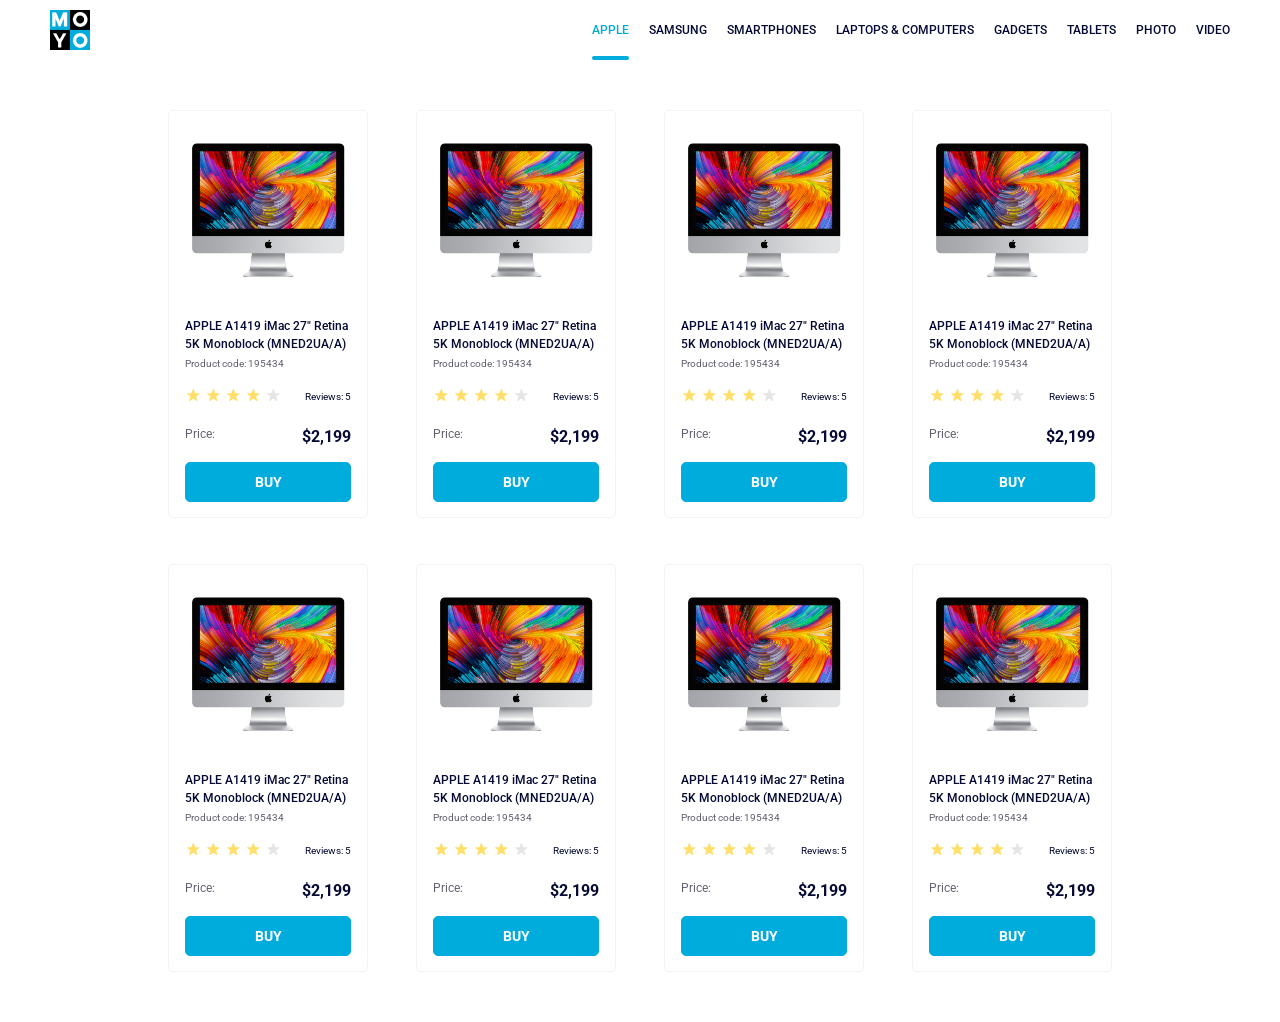
<file: index.html>
<!doctype html><html lang="en"><head><meta charset="utf-8"><meta name="viewport" content="width=device-width, initial-scale=1.0"><title>Catalog</title><link rel="preconnect" href="https://fonts.gstatic.com"><link href="https://fonts.googleapis.com/css2?family=Roboto:wght@400;500;700&display=swap" rel="stylesheet"><link rel="stylesheet" href="index.580496e7.css"></head><body> <header class="header"> <a href="#"> <img class="header__logo" src="logo.eddae0ff.png" alt="Moyo logo"> </a> <nav class="nav"> <ul class="nav__list"> <li class="nav__item"> <a class="is-active nav__link" href="#"> Apple </a> </li> <li class="nav__item"> <a class="nav__link" href="#"> Samsung </a> </li> <li class="nav__item"> <a class="nav__link" href="#"> Smartphones </a> </li> <li class="nav__item"> <a class="nav__link" data-qa="nav-hover" href="#"> Laptops & Computers </a> </li> <li class="nav__item"> <a class="nav__link" href="#"> Gadgets </a> </li> <li class="nav__item"> <a class="nav__link" href="#"> Tablets </a> </li> <li class="nav__item"> <a class="nav__link" href="#"> Photo </a> </li> <li class="nav__item"> <a class="nav__link" href="#"> Video </a> </li> </ul> </nav> </header> <main class="catalog"> <div class="card" data-qa="card"> <div class="card__content"> <div class="card__image"> <img class="card__photo" src="imac.202c52ff.jpeg" alt="iMac"> </div> <div class="card__title"> <a class="card__link" href="#"> APPLE A1419 iMac 27" Retina 5K Monoblock (MNED2UA/A) </a> </div> <div class="card__description">Product code: 195434</div> <div class="card__info"> <div class="stars stars--4"> <div class="stars__star"></div> <div class="stars__star"></div> <div class="stars__star"></div> <div class="stars__star"></div> <div class="stars__star"></div> </div> <div class="card__reviews">Reviews: 5</div> </div> <div class="card__price"> <div class="card__price-label">Price:</div> <div class="card__price-value">$2,199</div> </div> <a href="#" class="card__buy" data-qa="card-hover"> Buy </a> </div> </div> <div class="card"> <div class="card__content"> <div class="card__image"> <img class="card__photo" src="imac.202c52ff.jpeg" alt="iMac"> </div> <div class="card__title"> <a class="card__link" href="#"> APPLE A1419 iMac 27" Retina 5K Monoblock (MNED2UA/A) </a> </div> <div class="card__description">Product code: 195434</div> <div class="card__info"> <div class="stars stars--4"> <div class="stars__star"></div> <div class="stars__star"></div> <div class="stars__star"></div> <div class="stars__star"></div> <div class="stars__star"></div> </div> <div class="card__reviews">Reviews: 5</div> </div> <div class="card__price"> <div class="card__price-label">Price:</div> <div class="card__price-value">$2,199</div> </div> <a href="#" class="card__buy"> Buy </a> </div> </div> <div class="card"> <div class="card__content"> <div class="card__image"> <img class="card__photo" src="imac.202c52ff.jpeg" alt="iMac"> </div> <div class="card__title"> <a class="card__link" href="#"> APPLE A1419 iMac 27" Retina 5K Monoblock (MNED2UA/A) </a> </div> <div class="card__description">Product code: 195434</div> <div class="card__info"> <div class="stars stars--4"> <div class="stars__star"></div> <div class="stars__star"></div> <div class="stars__star"></div> <div class="stars__star"></div> <div class="stars__star"></div> </div> <div class="card__reviews">Reviews: 5</div> </div> <div class="card__price"> <div class="card__price-label">Price:</div> <div class="card__price-value">$2,199</div> </div> <a href="#" class="card__buy"> Buy </a> </div> </div> <div class="card"> <div class="card__content"> <div class="card__image"> <img class="card__photo" src="imac.202c52ff.jpeg" alt="iMac"> </div> <div class="card__title"> <a class="card__link" href="#"> APPLE A1419 iMac 27" Retina 5K Monoblock (MNED2UA/A) </a> </div> <div class="card__description">Product code: 195434</div> <div class="card__info"> <div class="stars stars--4"> <div class="stars__star"></div> <div class="stars__star"></div> <div class="stars__star"></div> <div class="stars__star"></div> <div class="stars__star"></div> </div> <div class="card__reviews">Reviews: 5</div> </div> <div class="card__price"> <div class="card__price-label">Price:</div> <div class="card__price-value">$2,199</div> </div> <a href="#" class="card__buy"> Buy </a> </div> </div> <div class="card"> <div class="card__content"> <div class="card__image"> <img class="card__photo" src="imac.202c52ff.jpeg" alt="iMac"> </div> <div class="card__title"> <a class="card__link" href="#"> APPLE A1419 iMac 27" Retina 5K Monoblock (MNED2UA/A) </a> </div> <div class="card__description">Product code: 195434</div> <div class="card__info"> <div class="stars stars--4"> <div class="stars__star"></div> <div class="stars__star"></div> <div class="stars__star"></div> <div class="stars__star"></div> <div class="stars__star"></div> </div> <div class="card__reviews">Reviews: 5</div> </div> <div class="card__price"> <div class="card__price-label">Price:</div> <div class="card__price-value">$2,199</div> </div> <a href="#" class="card__buy"> Buy </a> </div> </div> <div class="card"> <div class="card__content"> <div class="card__image"> <img class="card__photo" src="imac.202c52ff.jpeg" alt="iMac"> </div> <div class="card__title"> <a class="card__link" href="#"> APPLE A1419 iMac 27" Retina 5K Monoblock (MNED2UA/A) </a> </div> <div class="card__description">Product code: 195434</div> <div class="card__info"> <div class="stars stars--4"> <div class="stars__star"></div> <div class="stars__star"></div> <div class="stars__star"></div> <div class="stars__star"></div> <div class="stars__star"></div> </div> <div class="card__reviews">Reviews: 5</div> </div> <div class="card__price"> <div class="card__price-label">Price:</div> <div class="card__price-value">$2,199</div> </div> <a href="#" class="card__buy"> Buy </a> </div> </div> <div class="card"> <div class="card__content"> <div class="card__image"> <img class="card__photo" src="imac.202c52ff.jpeg" alt="iMac"> </div> <div class="card__title"> <a class="card__link" href="#"> APPLE A1419 iMac 27" Retina 5K Monoblock (MNED2UA/A) </a> </div> <div class="card__description">Product code: 195434</div> <div class="card__info"> <div class="stars stars--4"> <div class="stars__star"></div> <div class="stars__star"></div> <div class="stars__star"></div> <div class="stars__star"></div> <div class="stars__star"></div> </div> <div class="card__reviews">Reviews: 5</div> </div> <div class="card__price"> <div class="card__price-label">Price:</div> <div class="card__price-value">$2,199</div> </div> <a href="#" class="card__buy"> Buy </a> </div> </div> <div class="card"> <div class="card__content"> <div class="card__image"> <img class="card__photo" src="imac.202c52ff.jpeg" alt="iMac"> </div> <div class="card__title"> <a class="card__link" href="#"> APPLE A1419 iMac 27" Retina 5K Monoblock (MNED2UA/A) </a> </div> <div class="card__description">Product code: 195434</div> <div class="card__info"> <div class="stars stars--4"> <div class="stars__star"></div> <div class="stars__star"></div> <div class="stars__star"></div> <div class="stars__star"></div> <div class="stars__star"></div> </div> <div class="card__reviews">Reviews: 5</div> </div> <div class="card__price"> <div class="card__price-label">Price:</div> <div class="card__price-value">$2,199</div> </div> <a href="#" class="card__buy"> Buy </a> </div> </div> </main> </body></html>
</file>
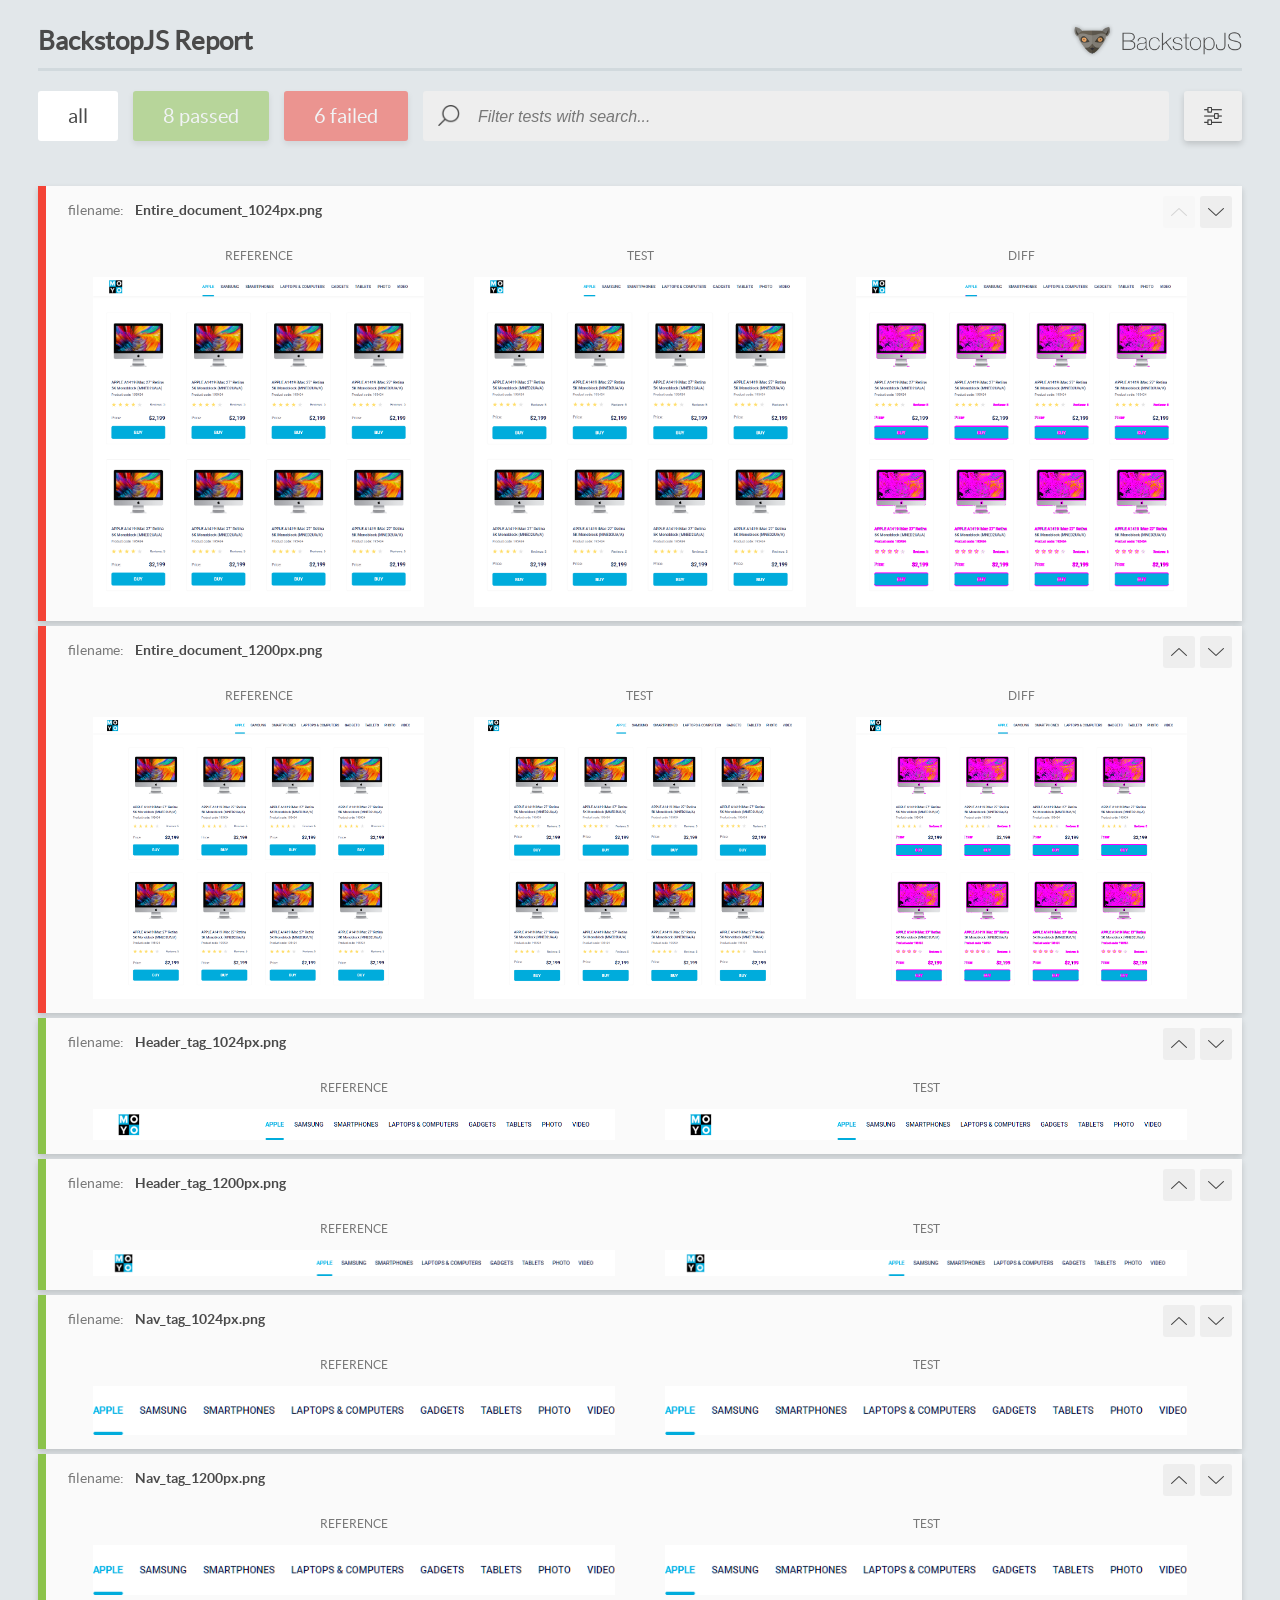
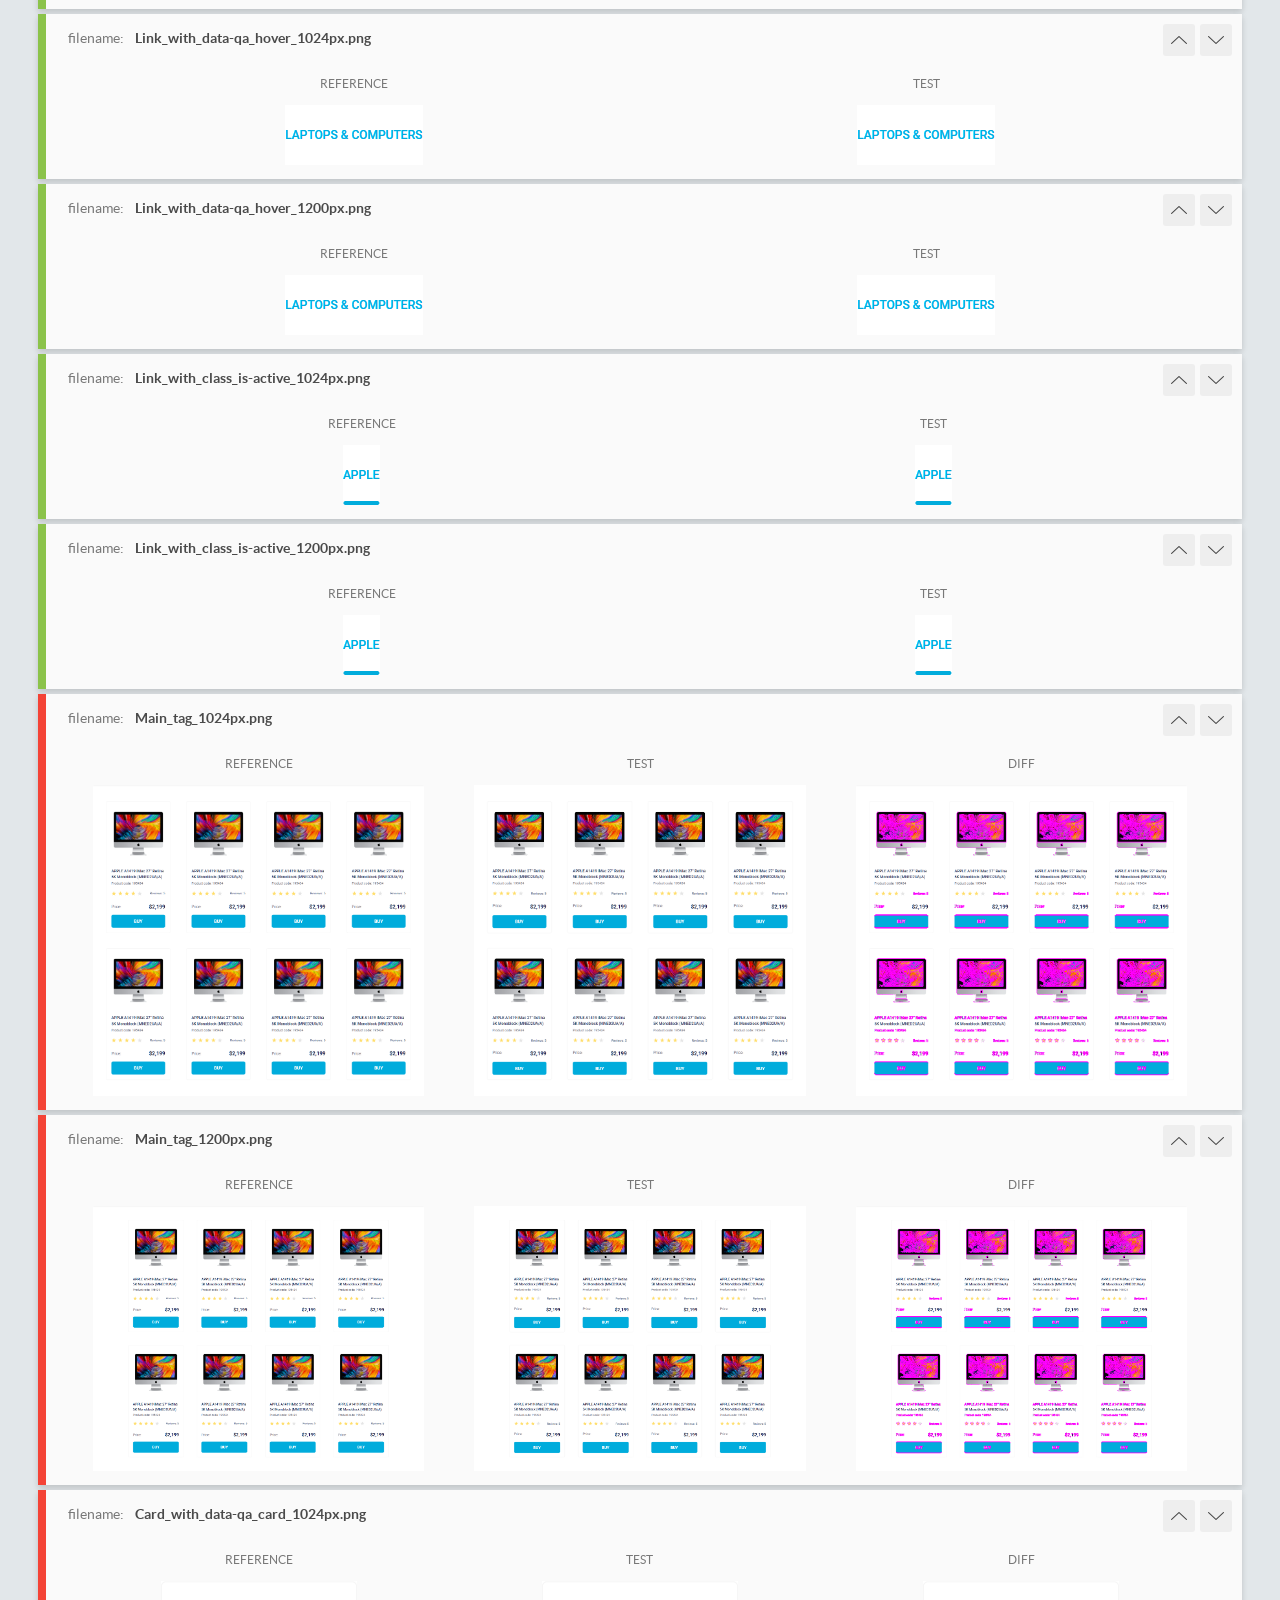
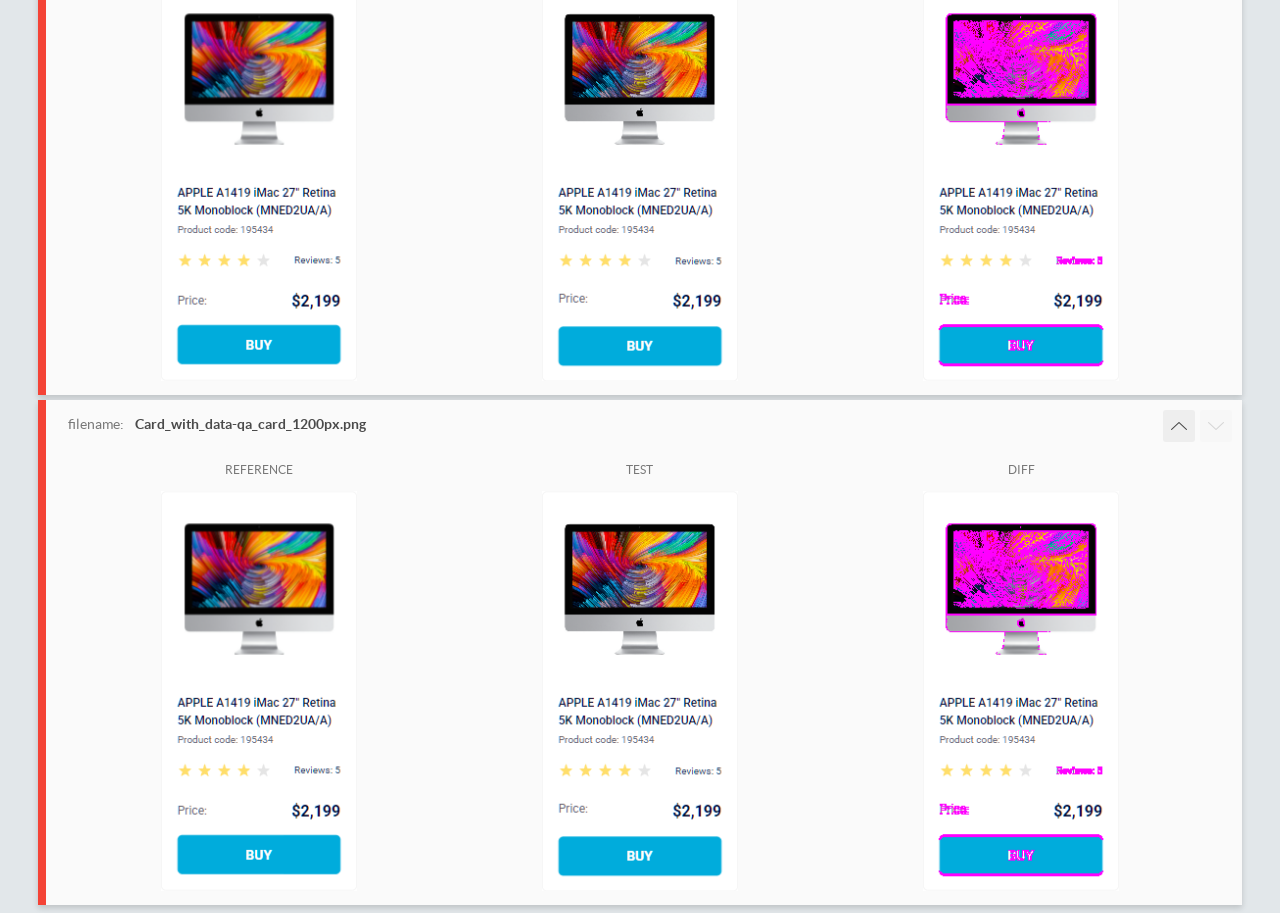
<file: report/html_report/index.html>
<!DOCTYPE html>
<html>
  <head>
    <meta charset="utf-8">
    <!-- Disable Cache -->
    <meta http-equiv="Cache-Control" content="no-cache, no-store, must-revalidate">
    <meta http-equiv="Pragma" content="no-cache">
    <meta http-equiv="Expires" content="0">

    <title>BackstopJS Report</title>

    <style>
      @font-face {
          font-family: 'latoregular';
          src: url('./assets/fonts/lato-regular-webfont.woff2') format('woff2'),
              url('./assets/fonts/lato-regular-webfont.woff') format('woff');
          font-weight: 400;
          font-style: normal;
      }
      @font-face {
          font-family: 'latobold';
          src: url('./assets/fonts/lato-bold-webfont.woff2') format('woff2'),
              url('./assets/fonts/lato-bold-webfont.woff') format('woff');
          font-weight: 700;
          font-style: normal;
      }

      .ReactModal__Body--open {
          overflow: hidden;
      }
      .ReactModal__Body--open .header {
        display: none;
      }

    </style>
  </head>
  <body style="background-color: #E2E7EA">
    <div id="root">

    </div>
    <script>
      function report (report) { // eslint-disable-line no-unused-vars
        window.tests = report;
      }
    </script>
    <script src="config.js"></script>
    <script src="index_bundle.js"></script>
  </body>
</html>
</file>
<file: index.580496e7.css>
.header{box-sizing:border-box;justify-content:space-between;align-items:center;width:100%;padding:0 50px;display:flex}.header__logo{width:40px;height:40px;display:block}.nav__list{margin:0;padding:0;list-style:none;display:flex}.nav__link{text-transform:uppercase;color:#060b35;font-size:12px;font-weight:500;line-height:60px;text-decoration:none;display:block}.nav__link:hover{color:#00acdc}.nav__item{margin-right:20px}.nav__item:last-child{margin-right:0}.nav__link.is-active{color:#00acdc;position:relative}.nav .is-active:after{content:"";background-color:#00acdc;border-radius:8px;width:100%;height:4px;display:block;position:absolute;bottom:0;left:0}body{margin:0;padding:0;font-family:Roboto,Arial,sans-serif}.catalog{grid-template-columns:repeat(1,200px);justify-content:center;gap:46px 48px;padding:50px 40px;display:grid}@media (width>=488px){.catalog{grid-template-columns:repeat(2,200px)}}@media (width>=768px){.catalog{grid-template-columns:repeat(3,200px)}}@media (width>=1024px){.catalog{grid-template-columns:repeat(4,200px)}}.stars{display:flex}.stars__star{background-image:url(star.822d561e.svg);background-position:50%;background-repeat:no-repeat;width:16px;height:16px;margin-right:4px}.stars__star:last-child{margin-right:0}.stars--1 .stars__star:nth-child(-n+1),.stars--2 .stars__star:nth-child(-n+2),.stars--3 .stars__star:nth-child(-n+3),.stars--4 .stars__star:nth-child(-n+4),.stars--5 .stars__star:nth-child(-n+5){background-image:url(star-active.edda4c43.svg)}.card{box-sizing:border-box;background-color:#fff;border:1px solid #f3f3f3;border-radius:5px;width:200px;height:408px;overflow:hidden}.card__content{height:100%;transition:transform .3s}.card__image{margin:32px 19px 40px}.card__photo{object-fit:cover;object-position:center;width:160px;height:134px;display:block}.card__title{margin:0 16px 4px;font-size:12px;font-weight:500;line-height:18px}.card__link{color:#060b35;text-decoration:none;display:block}.card__description{color:#616070;margin:0 16px 16px;font-size:10px;font-weight:400;line-height:14px;display:block}.card__info{justify-content:space-between;align-items:center;margin:0 16px 24px;display:flex}.card__reviews{color:#060b35;margin-left:17px;font-size:10px;font-weight:400;transform:translateY(1px)}.card__price{justify-content:space-between;margin:0 16px 16px;display:flex}.card__price-label{color:#616070;font-size:12px}.card__price-value{color:#060b35;font-size:16px;font-weight:700}.card__buy{box-sizing:border-box;color:#fff;text-transform:uppercase;background-color:#00acdc;border:1px solid #00acdc;border-radius:5px;justify-content:center;align-items:center;width:166px;height:40px;margin:0 16px 16px;font-size:14px;font-weight:700;text-decoration:none;display:flex}.card__buy:hover{color:#00acdc;background-color:#fff;border-color:#00acdc}.card:hover .card__content{transform:scale(1.2)}
/*# sourceMappingURL=index.580496e7.css.map */
</file>
